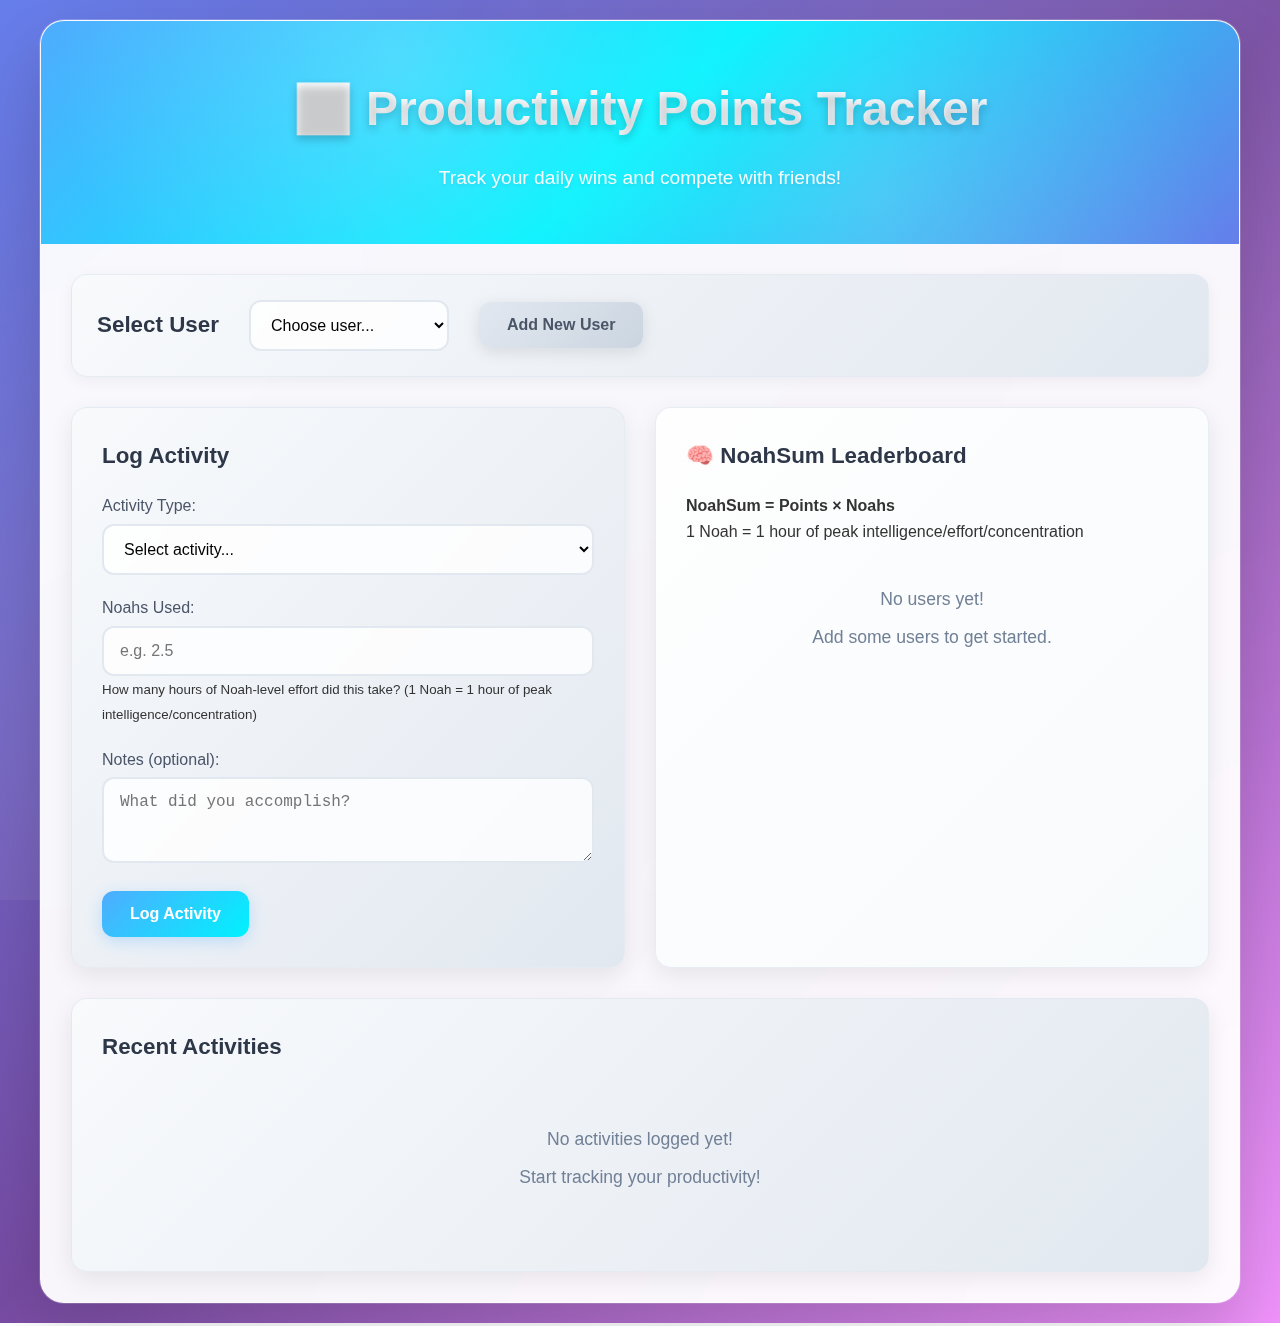
<file: index.html>
<!DOCTYPE html>
<html lang="en">
<head>
    <meta charset="UTF-8">
    <meta name="viewport" content="width=device-width, initial-scale=1.0">
    <title>Productivity Points Tracker</title>
    <link rel="stylesheet" href="style.css">
</head>
<body>
<div class="container">
    <header class="header">
        <h1>📊 Productivity Points Tracker</h1>
        <p>Track your daily wins and compete with friends!</p>
    </header>

    <main class="main-content">
        <!-- User Selection -->
        <section class="user-section">
            <h2>Select User</h2>
            <select id="userSelect">
                <option value="">Choose user...</option>
            </select>
            <button id="addUserBtn" class="btn btn-secondary">Add New User</button>
        </section>

        <!-- Activity Logging -->
        <section class="log-activity">
            <h2>Log Activity</h2>
            <form id="activityForm">
                <div class="form-group">
                    <label for="activityType">Activity Type:</label>
                    <select id="activityType" required>
                        <option value="">Select activity...</option>
                        <option value="workout">Workout (10 pts)</option>
                        <option value="side-project">Side Project Work (15 pts)</option>
                        <option value="job-task">Job Task (8 pts)</option>
                        <option value="learning">Learning/Study (12 pts)</option>
                        <option value="reading">Reading (5 pts)</option>
                        <option value="custom">Custom Activity</option>
                    </select>
                </div>

                <div class="form-group" id="customActivityGroup" style="display: none;">
                    <label for="customActivity">Custom Activity:</label>
                    <input type="text" id="customActivity" placeholder="Enter activity name">
                    <label for="customPoints">Points:</label>
                    <input type="number" id="customPoints" min="1" max="50" placeholder="Points">
                </div>

                <div class="form-group">
                    <label for="noahValue">Noahs Used:</label>
                    <input type="number" id="noahValue" min="0.1" max="24" step="0.1" required placeholder="e.g. 2.5">
                    <small class="help-text">How many hours of Noah-level effort did this take? (1 Noah = 1 hour of peak intelligence/concentration)</small>
                </div>

                <div class="form-group">
                    <label for="activityNotes">Notes (optional):</label>
                    <textarea id="activityNotes" rows="3" placeholder="What did you accomplish?"></textarea>
                </div>

                <button type="submit" class="btn btn-primary">Log Activity</button>
            </form>
        </section>

        <!-- Leaderboard -->
        <section class="leaderboard">
            <h2>🧠 NoahSum Leaderboard</h2>
            <div class="noah-explanation">
                <p><strong>NoahSum = Points × Noahs</strong></p>
                <p>1 Noah = 1 hour of peak intelligence/effort/concentration</p>
            </div>
            <div id="leaderboardList" class="leaderboard-list">
                <!-- Will be populated by JavaScript -->
            </div>
        </section>

        <!-- Recent Activities -->
        <section class="recent-activities">
            <h2>Recent Activities</h2>
            <div id="recentActivitiesList" class="activities-list">
                <!-- Will be populated by JavaScript -->
            </div>
        </section>
    </main>
</div>

<!-- Add User Modal -->
<div id="addUserModal" class="modal">
    <div class="modal-content">
        <span class="close">&times;</span>
        <h3>Add New User</h3>
        <form id="addUserForm">
            <div class="form-group">
                <label for="newUserName">Name:</label>
                <input type="text" id="newUserName" required placeholder="Enter name">
            </div>
            <button type="submit" class="btn btn-primary">Add User</button>
        </form>
    </div>
</div>

<script src="script.js"></script>
</body>
</html>
</file>
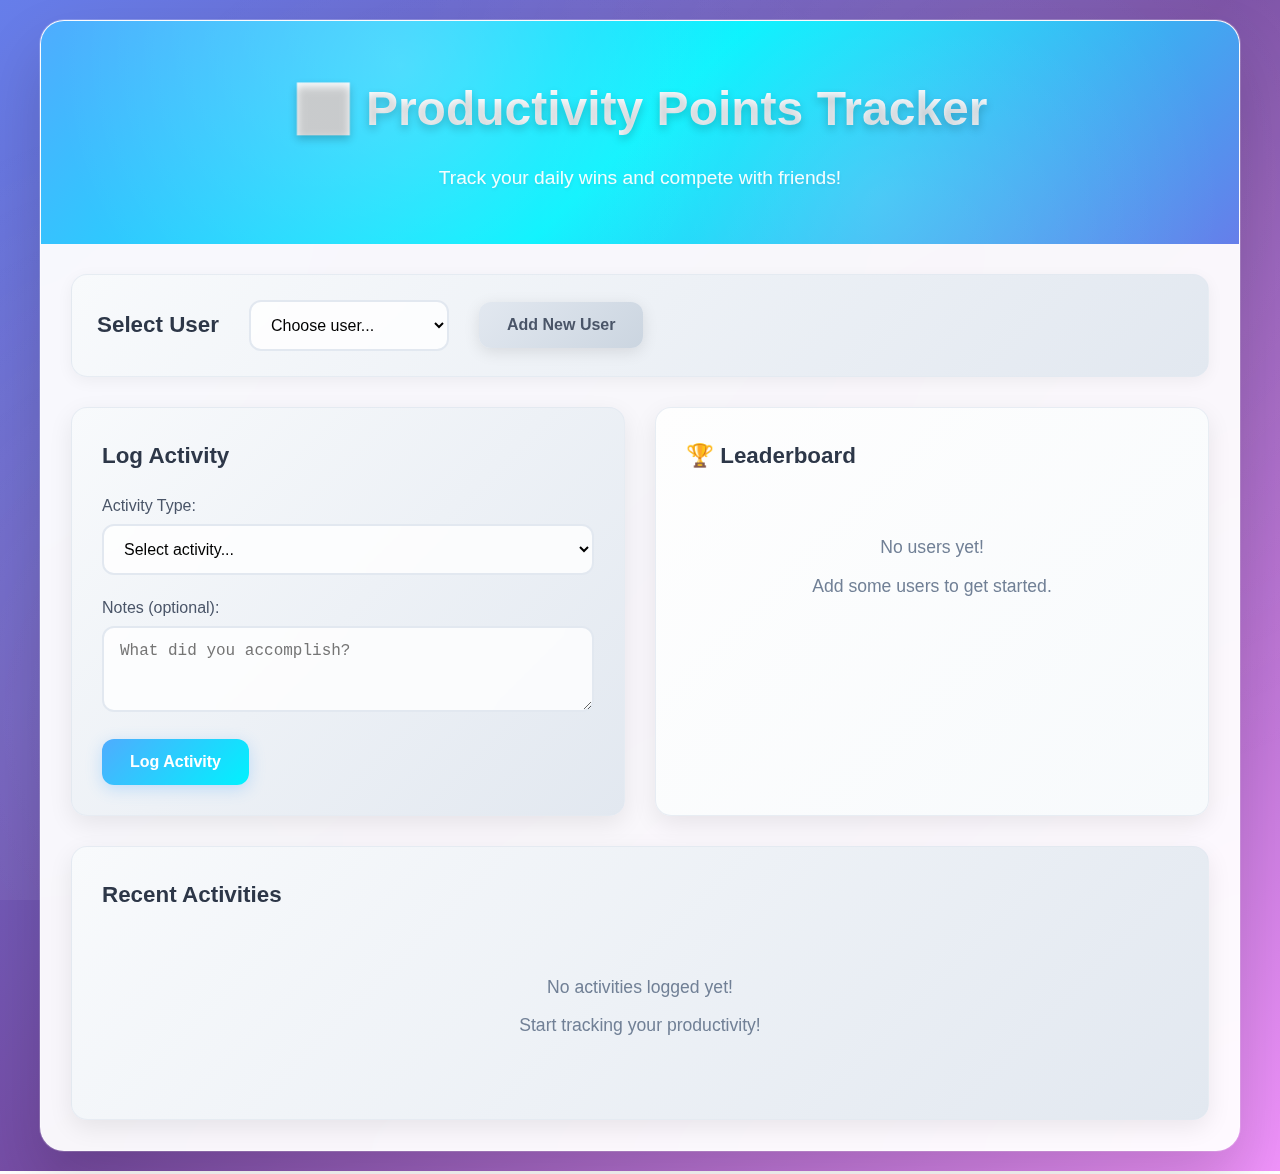
<file: index_html.html>
<!DOCTYPE html>
<html lang="en">
<head>
    <meta charset="UTF-8">
    <meta name="viewport" content="width=device-width, initial-scale=1.0">
    <title>Productivity Points Tracker</title>
    <link rel="stylesheet" href="style.css">
</head>
<body>
    <div class="container">
        <header class="header">
            <h1>📊 Productivity Points Tracker</h1>
            <p>Track your daily wins and compete with friends!</p>
        </header>

        <main class="main-content">
            <!-- User Selection -->
            <section class="user-section">
                <h2>Select User</h2>
                <select id="userSelect">
                    <option value="">Choose user...</option>
                </select>
                <button id="addUserBtn" class="btn btn-secondary">Add New User</button>
            </section>

            <!-- Activity Logging -->
            <section class="log-activity">
                <h2>Log Activity</h2>
                <form id="activityForm">
                    <div class="form-group">
                        <label for="activityType">Activity Type:</label>
                        <select id="activityType" required>
                            <option value="">Select activity...</option>
                            <option value="workout">Workout (10 pts)</option>
                            <option value="side-project">Side Project Work (15 pts)</option>
                            <option value="job-task">Job Task (8 pts)</option>
                            <option value="learning">Learning/Study (12 pts)</option>
                            <option value="reading">Reading (5 pts)</option>
                            <option value="custom">Custom Activity</option>
                        </select>
                    </div>
                    
                    <div class="form-group" id="customActivityGroup" style="display: none;">
                        <label for="customActivity">Custom Activity:</label>
                        <input type="text" id="customActivity" placeholder="Enter activity name">
                        <label for="customPoints">Points:</label>
                        <input type="number" id="customPoints" min="1" max="50" placeholder="Points">
                    </div>

                    <div class="form-group">
                        <label for="activityNotes">Notes (optional):</label>
                        <textarea id="activityNotes" rows="3" placeholder="What did you accomplish?"></textarea>
                    </div>

                    <button type="submit" class="btn btn-primary">Log Activity</button>
                </form>
            </section>

            <!-- Leaderboard -->
            <section class="leaderboard">
                <h2>🏆 Leaderboard</h2>
                <div id="leaderboardList" class="leaderboard-list">
                    <!-- Will be populated by JavaScript -->
                </div>
            </section>

            <!-- Recent Activities -->
            <section class="recent-activities">
                <h2>Recent Activities</h2>
                <div id="recentActivitiesList" class="activities-list">
                    <!-- Will be populated by JavaScript -->
                </div>
            </section>
        </main>
    </div>

    <!-- Add User Modal -->
    <div id="addUserModal" class="modal">
        <div class="modal-content">
            <span class="close">&times;</span>
            <h3>Add New User</h3>
            <form id="addUserForm">
                <div class="form-group">
                    <label for="newUserName">Name:</label>
                    <input type="text" id="newUserName" required placeholder="Enter name">
                </div>
                <button type="submit" class="btn btn-primary">Add User</button>
            </form>
        </div>
    </div>

    <script src="script.js"></script>
</body>
</html>
</file>
<file: style.css>
/* Reset and base styles */
* {
    margin: 0;
    padding: 0;
    box-sizing: border-box;
}

body {
    font-family: -apple-system, BlinkMacSystemFont, 'Segoe UI', Roboto, Oxygen, Ubuntu, Cantarell, sans-serif;
    line-height: 1.6;
    color: #333;
    background: linear-gradient(135deg, #667eea 0%, #764ba2 50%, #f093fb 100%);
    min-height: 100vh;
    padding: 20px;
    position: relative;
    overflow-x: hidden;
}

body::before {
    content: '';
    position: fixed;
    top: 0;
    left: 0;
    width: 100%;
    height: 100%;
    background:
        radial-gradient(circle at 20% 80%, rgba(255, 255, 255, 0.1) 0%, transparent 50%),
        radial-gradient(circle at 80% 20%, rgba(255, 255, 255, 0.1) 0%, transparent 50%),
        radial-gradient(circle at 40% 40%, rgba(255, 255, 255, 0.05) 0%, transparent 50%);
    pointer-events: none;
    z-index: -1;
}

.container {
    max-width: 1200px;
    margin: 0 auto;
    background: rgba(255, 255, 255, 0.95);
    backdrop-filter: blur(20px);
    border-radius: 24px;
    box-shadow:
        0 32px 64px rgba(0,0,0,0.15),
        0 0 0 1px rgba(255,255,255,0.2);
    overflow: hidden;
    border: 1px solid rgba(255, 255, 255, 0.3);
}

/* Header */
.header {
    background: linear-gradient(135deg, #4facfe 0%, #00f2fe 50%, #667eea 100%);
    color: white;
    padding: 50px 30px;
    text-align: center;
    position: relative;
    overflow: hidden;
}

.header::before {
    content: '';
    position: absolute;
    top: 0;
    left: 0;
    right: 0;
    bottom: 0;
    background:
        radial-gradient(circle at 30% 20%, rgba(255,255,255,0.2) 0%, transparent 40%),
        radial-gradient(circle at 70% 80%, rgba(255,255,255,0.15) 0%, transparent 40%);
    pointer-events: none;
}

.header * {
    position: relative;
    z-index: 1;
}

.header h1 {
    font-size: 3rem;
    margin-bottom: 15px;
    font-weight: 800;
    text-shadow: 0 4px 8px rgba(0,0,0,0.2);
    background: linear-gradient(45deg, #fff, #f0f9ff);
    -webkit-background-clip: text;
    -webkit-text-fill-color: transparent;
    background-clip: text;
}

.header p {
    font-size: 1.2rem;
    opacity: 0.95;
    text-shadow: 0 2px 4px rgba(0,0,0,0.1);
}

/* Main content */
.main-content {
    padding: 30px;
    display: grid;
    grid-template-columns: 1fr 1fr;
    gap: 30px;
}

.user-section {
    grid-column: 1 / -1;
    background: linear-gradient(135deg, #f8fafc 0%, #e2e8f0 100%);
    padding: 25px;
    border-radius: 16px;
    border: 1px solid rgba(226, 232, 240, 0.8);
    box-shadow: 0 4px 16px rgba(0,0,0,0.05);
}

.log-activity {
    background: linear-gradient(135deg, #f8fafc 0%, #e2e8f0 100%);
    padding: 30px;
    border-radius: 16px;
    border: 1px solid rgba(226, 232, 240, 0.8);
    box-shadow: 0 8px 24px rgba(0,0,0,0.08);
}

.leaderboard {
    background: linear-gradient(135deg, #fefefe 0%, #f7fafc 100%);
    padding: 30px;
    border-radius: 16px;
    border: 1px solid rgba(226, 232, 240, 0.8);
    box-shadow: 0 8px 24px rgba(0,0,0,0.08);
}

.recent-activities {
    grid-column: 1 / -1;
    background: linear-gradient(135deg, #f8fafc 0%, #e2e8f0 100%);
    padding: 30px;
    border-radius: 16px;
    border: 1px solid rgba(226, 232, 240, 0.8);
    box-shadow: 0 8px 24px rgba(0,0,0,0.08);
}

/* Section headings */
h2 {
    color: #2d3748;
    margin-bottom: 20px;
    font-size: 1.4rem;
    font-weight: 600;
}

/* Form styles */
.form-group {
    margin-bottom: 20px;
}

label {
    display: block;
    margin-bottom: 5px;
    font-weight: 500;
    color: #4a5568;
}

input, select, textarea {
    width: 100%;
    padding: 14px 16px;
    border: 2px solid #e2e8f0;
    border-radius: 12px;
    font-size: 16px;
    transition: all 0.3s ease;
    background: rgba(255, 255, 255, 0.8);
    backdrop-filter: blur(10px);
}

input:focus, select:focus, textarea:focus {
    outline: none;
    border-color: #4facfe;
    box-shadow: 0 0 0 4px rgba(79, 172, 254, 0.15);
    background: rgba(255, 255, 255, 0.95);
    transform: translateY(-1px);
}

textarea {
    resize: vertical;
    min-height: 80px;
}

/* Buttons */
.btn {
    padding: 14px 28px;
    border: none;
    border-radius: 12px;
    font-size: 16px;
    font-weight: 600;
    cursor: pointer;
    transition: all 0.3s ease;
    display: inline-flex;
    align-items: center;
    justify-content: center;
    gap: 8px;
    position: relative;
    overflow: hidden;
}

.btn::before {
    content: '';
    position: absolute;
    top: 0;
    left: -100%;
    width: 100%;
    height: 100%;
    background: linear-gradient(90deg, transparent, rgba(255,255,255,0.3), transparent);
    transition: left 0.5s;
}

.btn:hover::before {
    left: 100%;
}

.btn-primary {
    background: linear-gradient(135deg, #4facfe 0%, #00f2fe 100%);
    color: white;
    box-shadow: 0 4px 16px rgba(79, 172, 254, 0.3);
}

.btn-primary:hover {
    transform: translateY(-3px);
    box-shadow: 0 8px 25px rgba(79, 172, 254, 0.4);
}

.btn-secondary {
    background: linear-gradient(135deg, #e2e8f0 0%, #cbd5e0 100%);
    color: #4a5568;
    box-shadow: 0 4px 16px rgba(0,0,0,0.1);
}

.btn-secondary:hover {
    background: linear-gradient(135deg, #cbd5e0 0%, #a0aec0 100%);
    transform: translateY(-2px);
    box-shadow: 0 6px 20px rgba(0,0,0,0.15);
}

/* Leaderboard */
.leaderboard-list {
    display: flex;
    flex-direction: column;
    gap: 12px;
}

.leaderboard-item {
    display: flex;
    justify-content: space-between;
    align-items: center;
    padding: 15px;
    background: linear-gradient(135deg, #f7fafc 0%, #edf2f7 100%);
    border-radius: 10px;
    border-left: 4px solid #4facfe;
}

.leaderboard-item.first {
    border-left-color: #ffd700;
    background: linear-gradient(135deg, #fffbeb 0%, #fef3c7 100%);
}

.leaderboard-item.second {
    border-left-color: #c0c0c0;
}

.leaderboard-item.third {
    border-left-color: #cd7f32;
}

.user-name {
    font-weight: 600;
    color: #2d3748;
}

.user-points {
    font-weight: 700;
    color: #4facfe;
    font-size: 1.1rem;
}

/* Activities list */
.activities-list {
    display: flex;
    flex-direction: column;
    gap: 12px;
    max-height: 400px;
    overflow-y: auto;
}

.activity-item {
    padding: 15px;
    background: white;
    border: 1px solid #e2e8f0;
    border-radius: 10px;
    box-shadow: 0 2px 4px rgba(0,0,0,0.05);
}

.activity-header {
    display: flex;
    justify-content: space-between;
    align-items: center;
    margin-bottom: 8px;
}

.activity-type {
    font-weight: 600;
    color: #2d3748;
}

.activity-points {
    background: #4facfe;
    color: white;
    padding: 4px 8px;
    border-radius: 12px;
    font-size: 0.9rem;
    font-weight: 500;
}

.activity-user {
    color: #718096;
    font-size: 0.9rem;
}

.activity-notes {
    color: #4a5568;
    font-size: 0.9rem;
    margin-top: 5px;
}

.activity-time {
    color: #a0aec0;
    font-size: 0.8rem;
    margin-top: 5px;
}

/* Modal */
.modal {
    display: none;
    position: fixed;
    z-index: 1000;
    left: 0;
    top: 0;
    width: 100%;
    height: 100%;
    background-color: rgba(0,0,0,0.5);
}

.modal-content {
    background-color: white;
    margin: 15% auto;
    padding: 30px;
    border-radius: 12px;
    width: 90%;
    max-width: 400px;
    box-shadow: 0 20px 40px rgba(0,0,0,0.2);
}

.close {
    color: #aaa;
    float: right;
    font-size: 28px;
    font-weight: bold;
    cursor: pointer;
    line-height: 1;
}

.close:hover {
    color: #333;
}

/* Responsive design */
@media (max-width: 768px) {
    .main-content {
        grid-template-columns: 1fr;
        padding: 20px;
    }
    
    .header {
        padding: 30px 20px;
    }
    
    .header h1 {
        font-size: 2rem;
    }
    
    body {
        padding: 10px;
    }
}

/* Empty states */
.empty-state {
    text-align: center;
    padding: 40px 20px;
    color: #718096;
}

.empty-state p {
    font-size: 1.1rem;
    margin-bottom: 10px;
}

/* User select styling */
#userSelect {
    margin-right: 15px;
    max-width: 200px;
    display: inline-block;
}

.user-section {
    display: flex;
    align-items: center;
    gap: 15px;
    flex-wrap: wrap;
}

.user-section h2 {
    margin-bottom: 0;
    margin-right: 15px;
}
</file>
